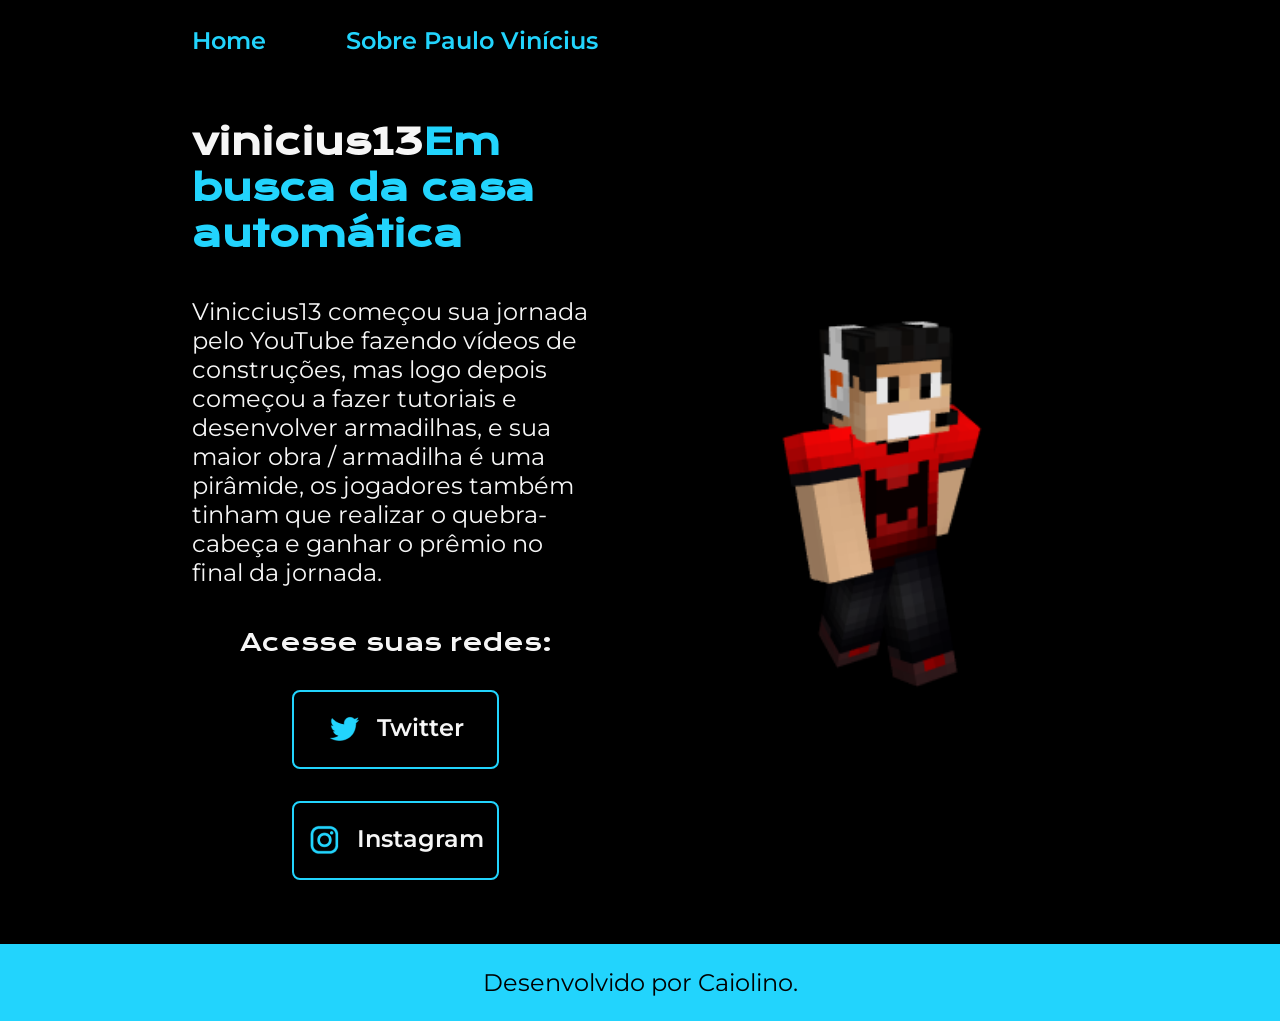
<file: index.html>
<!DOCTYPE html>
<html lang="pt-br">

<head>
    <meta charset="UTF-8">
    <meta http-equiv="X-UA-Compatible" content="IE=edge">
    <meta name="viewport" content="width=device-width, initial-scale=1.0">
    <title>Melhor youtuber do mundo de minecraft!</title>
    <link rel="stylesheet" href="./styles/style.css">
</head>

<body>
    <header class="cabecalho">
        <nav class="cabecalho__menu">
            <a class="cabecalho__menu__link" href="index.html">Home</a>
            <a class="cabecalho__menu__link" href="about.html">Sobre Paulo Vinícius</a>
        </nav>
    </header>
    <main class="apresentacao">
        <section class="apresentacao__conteudo">
            <h1 class="apresentacao__conteudo__titulo">vinicius13<strong 
            class="titulo-destaque">Em busca da casa automática
            </strong></h1>
            <p class="apresentacao__conteudo__texto">Viniccius13 começou sua jornada pelo YouTube fazendo vídeos de construções, mas logo depois começou a fazer tutoriais e desenvolver armadilhas, e sua maior obra / armadilha é uma pirâmide, os jogadores também tinham que realizar o quebra-cabeça e ganhar o prêmio no final da jornada.</p>
            <div class="apresentacao__links">
                <h2 class="apresentacao__links__subtitulo">Acesse suas redes:</h2>
                <a class="apresentacao__links__navegacao" href="https://twitter.com/viniccius13">
                    <img src="./assets/twitter.png">
                    Twitter
                </a>
                <a class="apresentacao__links__navegacao" href="https://www.instagram.com/viniccius13/">
                    <img src="./assets/instagram.png">
                    Instagram
                </a>
            </div>
        </section>
        <img class="apresentacao__imagem" src="./assets/body.png" alt="Foto da Joana Santos programando">
    </main>
    <footer class="rodape">
        <p>Desenvolvido por Caiolino.</p>
    </footer>
</body>

</html>
</file>
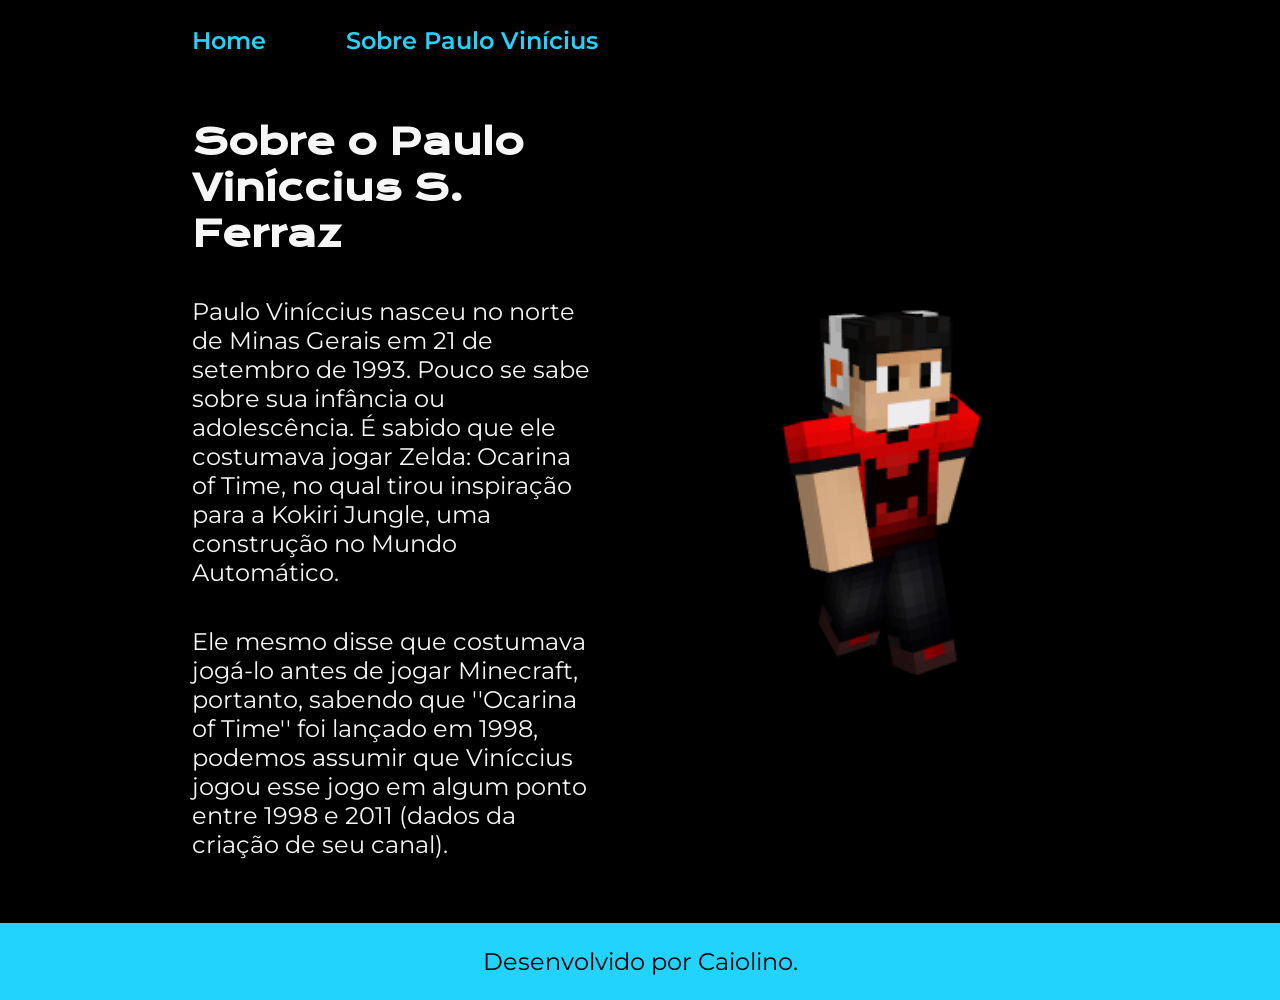
<file: about.html>
<!DOCTYPE html>
<html lang="pt-br">

<head>
    <meta charset="UTF-8">
    <meta http-equiv="X-UA-Compatible" content="IE=edge">
    <meta name="viewport" content="width=device-width, initial-scale=1.0">
    <title>Tudo sobre Vinícius 13</title>
    <link rel="stylesheet" href="./styles/style.css">
</head>

<body>
    <header class="cabecalho">
        <nav class="cabecalho__menu">
            <a class="cabecalho__menu__link" href="index.html">Home</a>
            <a class="cabecalho__menu__link" href="about.html">Sobre Paulo Vinícius</a>
        </nav>
    </header>

    <main class="apresentacao">
        <section class="apresentacao__conteudo">
            <h1 class="apresentacao__conteudo__titulo">Sobre o Paulo Viníccius S. Ferraz</h1>
            <p class="apresentacao__conteudo__texto">Paulo Viníccius nasceu no norte de Minas Gerais em 21 de setembro de 1993. Pouco se sabe sobre sua infância ou adolescência. É sabido que ele costumava jogar Zelda: Ocarina of Time, no qual tirou inspiração para a Kokiri Jungle, uma construção no Mundo Automático.
            </p>
            <p class="apresentacao__conteudo__texto">Ele mesmo disse que costumava jogá-lo antes de jogar Minecraft, portanto, sabendo que ''Ocarina of Time'' foi lançado em 1998, podemos assumir que Viníccius jogou esse jogo em algum ponto entre 1998 e 2011 (dados da criação de seu canal).</p>
        </section>
        <img class="apresentacao__imagem" src="./assets/body.png" alt="Foto da Joana Santos programando">
    </main>

    <footer class="rodape">
        <p>Desenvolvido por Caiolino.</p>
    </footer>
</body>

</html>
</file>
<file: styles/style.css>
@import url('https://fonts.googleapis.com/css2?family=Krona+One&family=Montserrat:wght@400;600&display=swap');

:root {
    --cor-primaria: #000000;
    --cor-secundaria: #F6F6F6;
    --cor-terciaria: #22D4FD;
    --cor-hover: #272727;

    --fonte-primaria: 'Krona One', sans-serif;
    --fonte-secundaria: 'Montserrat', sans-serif;
}
*{
    margin: 0;
    padding: 0;
}

body{
    box-sizing: border-box;
    background-color: var(--cor-primaria);
    color: var(--cor-secundaria);
}
.cabecalho{
    padding: 2% 0% 0% 15%;
}
.cabecalho__menu{
    display: flex;
    gap: 80px;
}
.cabecalho__menu__link{
    font-family: var(--fonte-secundaria);
    font-size: 1.5rem;
    font-weight: 600;
    color: var(--cor-terciaria);
    text-decoration: none;
}
.apresentacao{
    padding: 5% 15%;
    display: flex;
    align-items: center;
    justify-content: space-between;
    gap:82px
}
.apresentacao__conteudo{
    width: 50%;
    display: flex;
    flex-direction: column;
    gap: 40px;
}

.apresentacao__conteudo__titulo{
    font-size: 2.25rem;
    font-family: var(--fonte-primaria);
}
.titulo-destaque{
    color: var(--cor-terciaria);
}
.apresentacao__conteudo__texto{
    font-size: 1.5rem;
    font-family: var(--fonte-secundaria);
}

.apresentacao__links{
    display: flex;
    flex-direction: column;
    justify-content: space-between;
    align-items: center;
    gap: 32px;
}
.apresentacao__links__subtitulo{
    font-family: var(--fonte-primaria);
    font-weight: 400;
    font-size: 1.5rem;
}
.apresentacao__links__navegacao{
    display: flex;
    justify-content: center;
    gap: 16px;
    border: 2px solid var(--cor-terciaria);
    width: 50%;
    text-align: center;
    border-radius: 8px;
    font-size: 1.5rem;
    font-weight: 600;
    padding: 21.5px 0;
    text-decoration: none;
    color: var(--cor-secundaria);
    font-family: var(--fonte-secundaria);
}
.apresentacao__links__navegacao:hover{
    background-color: var(--cor-hover);
}
.apresentacao__imagem{
    width: 50%;
}
.rodape{
    color: var(--cor-primaria);
    background-color: var(--cor-terciaria);
    padding: 24px;
    text-align: center;
    font-family: var(--fonte-secundaria);
    font-size: 1.5rem;
    font-weight: 400;
}

@media (max-width: 1200px) {
    .cabecalho{
        padding: 10%;  
   }
   .cabecalho__menu{
       justify-content: center;
   }
   .apresentacao{
       flex-direction: column-reverse;
       padding: 5%;
   }
   .apresentacao__conteudo{
       width: auto;
   }
}
</file>
